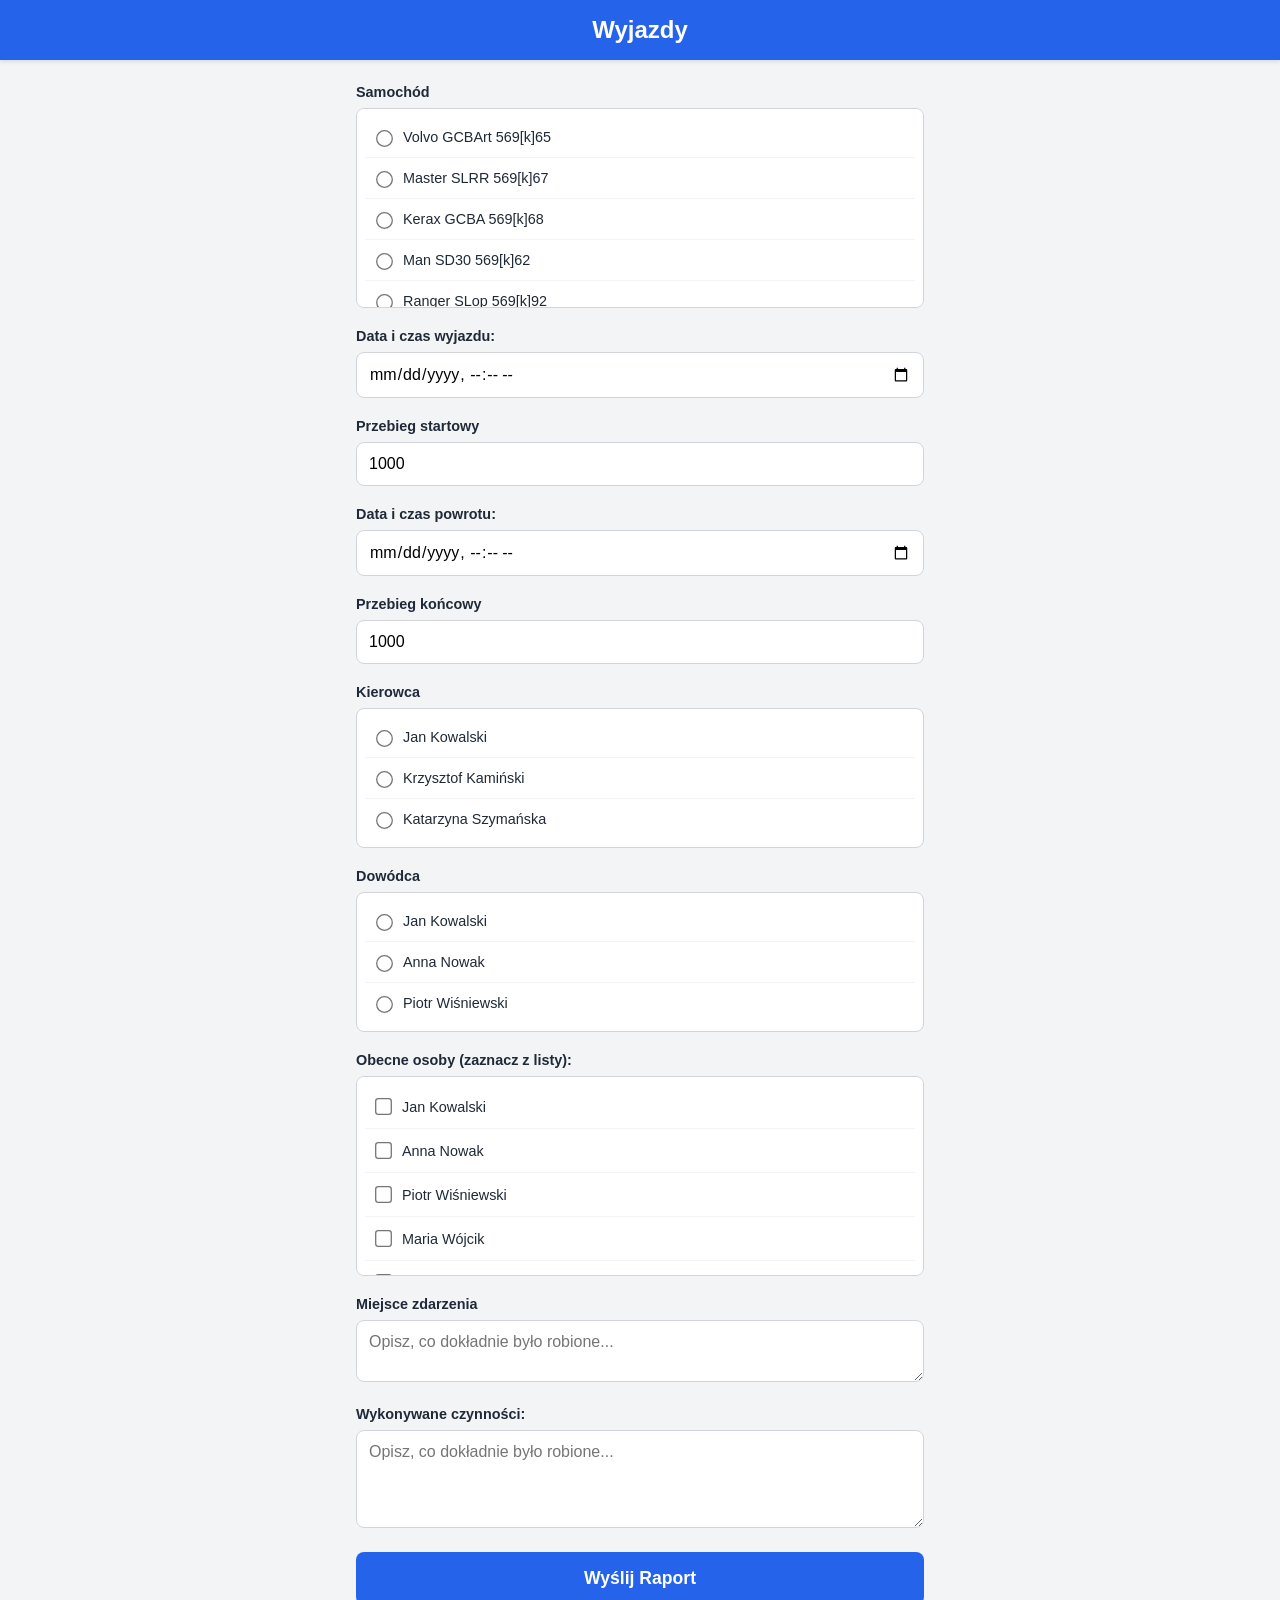
<file: frontend/index.html>
<!DOCTYPE html>
<html lang="pl">
<head>
    <meta charset="UTF-8">
    <meta name="viewport" content="width=device-width, initial-scale=1.0">
    <title>Raport po wydarzeniu</title>
    <link rel="manifest" href="manifest.json">
    <link rel="stylesheet" href="style.css">
    <meta name="theme-color" content="#2563eb">
</head>
<body>
    <header>
        <h1>Wyjazdy</h1>
    </header>
    <main>
        <form id="eventForm">
            <!-- ZMIENIONA SEKCJA OSÓB -->
            <div class="form-group">
                <label>Samochód</label>
                <div id="carsList" class="radio-group">
                    <p class="loading-text">Ładowanie listy pojazdów...</p>
                </div>
            </div>
            
            <div class="form-group">
                <label for="eventTimeStart">Data i czas wyjazdu:</label>
                <input type="datetime-local" id="eventTimeStart" required>
            </div>

            <div class="form-group">
                <label for="startingMileage">Przebieg startowy</label>
                <input type="number" id="eventTimeStart" required value="1000">
            </div>

            <div class="form-group">
                <label for="eventTimeEnd">Data i czas powrotu:</label>
                <input type="datetime-local" id="eventTimeEnd" required>
            </div>

            <div class="form-group">
                <label for="endingMileage">Przebieg końcowy</label>
                <input type="number" id="eventTimeStart" required value="1000">
            </div>

            <div class="form-group">
                <label>Kierowca</label>
                <div id="driversList" class="radio-group">
                    <p class="loading-text">Ładowanie listy kierowców...</p>
                </div>
            </div>

            <div class="form-group">
                <label>Dowódca</label>
                <div id="leadersList" class="radio-group">
                    <p class="loading-text">Ładowanie listy dowódców...</p>
                </div>
            </div>

            <div class="form-group">
                <label>Obecne osoby (zaznacz z listy):</label>
                <div id="peopleList" class="checkbox-group">
                    <p class="loading-text">Ładowanie listy osób...</p>
                </div>
            </div>

            <div class="form-group">
                <label for="activities">Miejsce zdarzenia</label>
                <textarea id="activities" rows="2" placeholder="Opisz, co dokładnie było robione..." required></textarea>
            </div>
            
            <div class="form-group">
                <label for="activities">Wykonywane czynności:</label>
                <textarea id="activities" rows="4" placeholder="Opisz, co dokładnie było robione..." required></textarea>
            </div>
            
            <button type="submit">Wyślij Raport</button>
        </form>
        <div id="statusMessage"></div>
    </main>
    
    <script src="app.js"></script>
</body>
</html>
</file>
<file: frontend/style.css>
* {
    box-sizing: border-box;
    font-family: -apple-system, BlinkMacSystemFont, "Segoe UI", Roboto, sans-serif;
}

body {
    margin: 0;
    padding: 0;
    background-color: #f3f4f6;
    color: #1f2937;
}

header {
    background: #2563eb;
    color: white;
    padding: 1rem;
    text-align: center;
    box-shadow: 0 2px 4px rgba(0, 0, 0, 0.1);
}

h1 {
    margin: 0;
    font-size: 1.5rem;
}

main {
    padding: 1.5rem 1rem;
    max-width: 600px;
    margin: 0 auto;
}

.form-group {
    margin-bottom: 1.25rem;
}

label {
    display: block;
    margin-bottom: 0.5rem;
    font-weight: 600;
    font-size: 0.9rem;
}

input,
textarea {
    width: 100%;
    padding: 0.75rem;
    border: 1px solid #d1d5db;
    border-radius: 8px;
    font-size: 1rem;
    outline: none;
}

input:focus,
textarea:focus {
    border-color: #2563eb;
    box-shadow: 0 0 0 2px rgba(37, 99, 235, 0.2);
}

button {
    width: 100%;
    padding: 1rem;
    background: #2563eb;
    color: white;
    border: none;
    border-radius: 8px;
    font-size: 1.1rem;
    font-weight: bold;
    cursor: pointer;
    transition: background 0.2s;
}

button:hover {
    background: #1d4ed8;
}

#statusMessage {
    margin-top: 1rem;
    text-align: center;
    font-weight: 600;
    padding: 0.75rem;
    border-radius: 8px;
    display: none;
}

#statusMessage.success {
    display: block;
    background: #dcfce7;
    color: #166534;
}

#statusMessage.error {
    display: block;
    background: #fee2e2;
    color: #991b1b;
}

/* NOWE STYLE DLA LISTY OSÓB */
.checkbox-group {
    max-height: 200px;
    overflow-y: auto;
    border: 1px solid #d1d5db;
    border-radius: 8px;
    padding: 0.5rem;
    background: white;
}
.checkbox-item {
    display: flex;
    align-items: center;
    padding: 0.75rem 0.5rem;
    border-bottom: 1px solid #f3f4f6;
    cursor: pointer;
    font-weight: normal;
    margin-bottom: 0;
}
.checkbox-item:last-child {
    border-bottom: none;
}
.checkbox-item input[type="checkbox"] {
    width: auto;
    margin-right: 12px;
    transform: scale(1.3); /* Powiększenie checkboxa na telefon */
    cursor: pointer;
}
.loading-text {
    color: #6b7280;
    text-align: center;
    font-size: 0.9rem;
}

/* NOWE STYLE DLA LISTY OSÓB (JEDNOKROTNY WYBÓR) */
.radio-group {
    max-height: 200px;
    overflow-y: auto;
    border: 1px solid #d1d5db;
    border-radius: 8px;
    padding: 0.5rem;
    background: white;
}
.radio-item {
    display: flex;
    align-items: center;
    padding: 0.75rem 0.5rem;
    border-bottom: 1px solid #f3f4f6;
    cursor: pointer;
    font-weight: normal;
    margin-bottom: 0;
}
.radio-item:last-child {
    border-bottom: none;
}
.radio-item input[type="radio"] {
    width: auto;
    margin-right: 12px;
    transform: scale(1.3); /* Powiększenie radio buttona na telefon */
    cursor: pointer;
}
</file>
